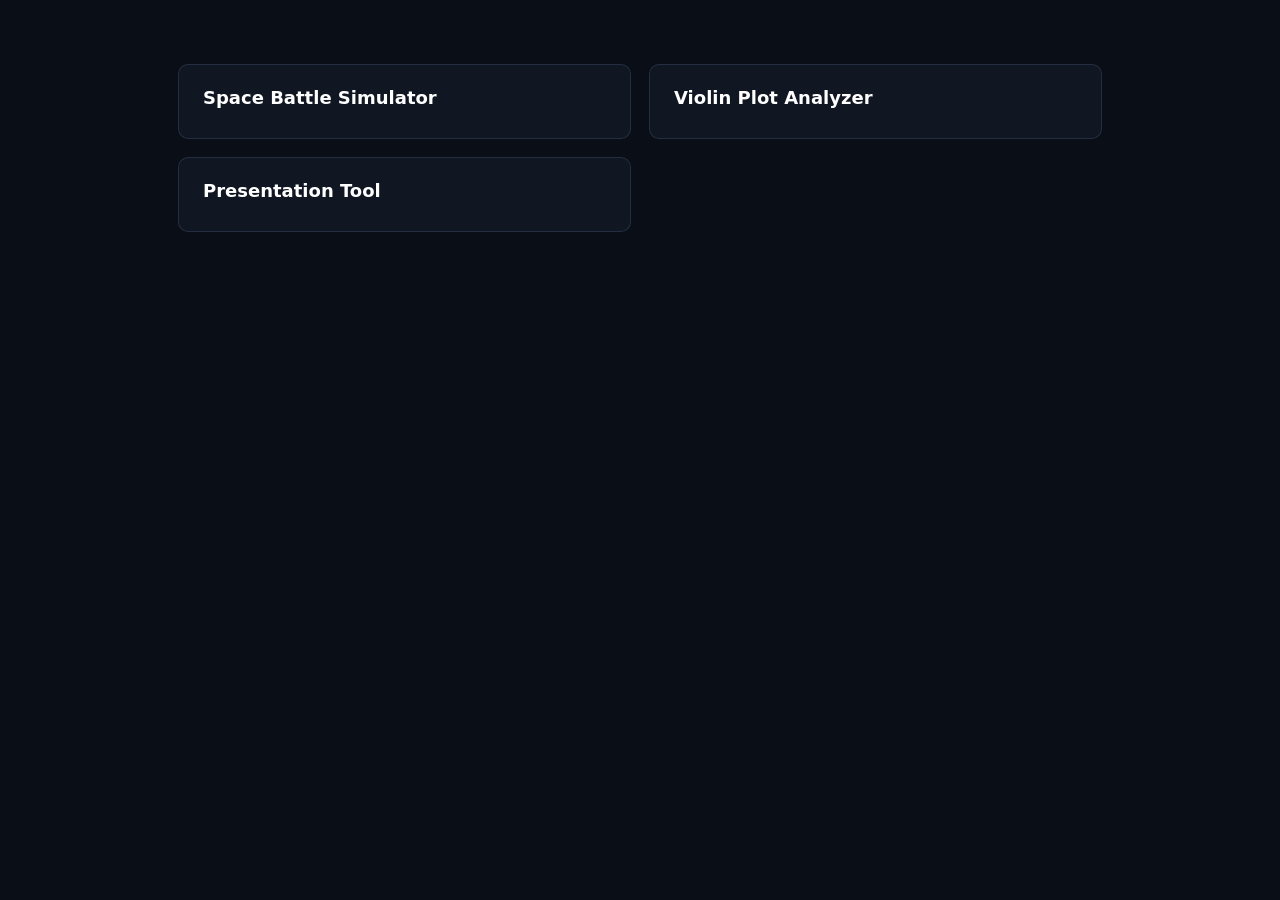
<file: projects/index.html>
<!doctype html>
<html lang="en">
  <head>
    <meta charset="utf-8" />
    <meta name="viewport" content="width=device-width, initial-scale=1" />
    <title>Personal Projects - Pierce Jamieson, Ph.D.</title>
    <link rel="stylesheet" href="style.css" />
  </head>
  <body class="landing-body">
    <div class="landing-shell">
      <nav class="landing-cards">
        <a class="landing-card" href="simulator.html">
          <h2>Space Battle Simulator</h2>
        </a>
        <a class="landing-card" href="analyzer.html">
          <h2>Violin Plot Analyzer</h2>
        </a>
        <a class="landing-card" href="presentation_tool.html">
          <h2>Presentation Tool</h2>
        </a>
      </nav>
    </div>
  </body>
</html>
</file>
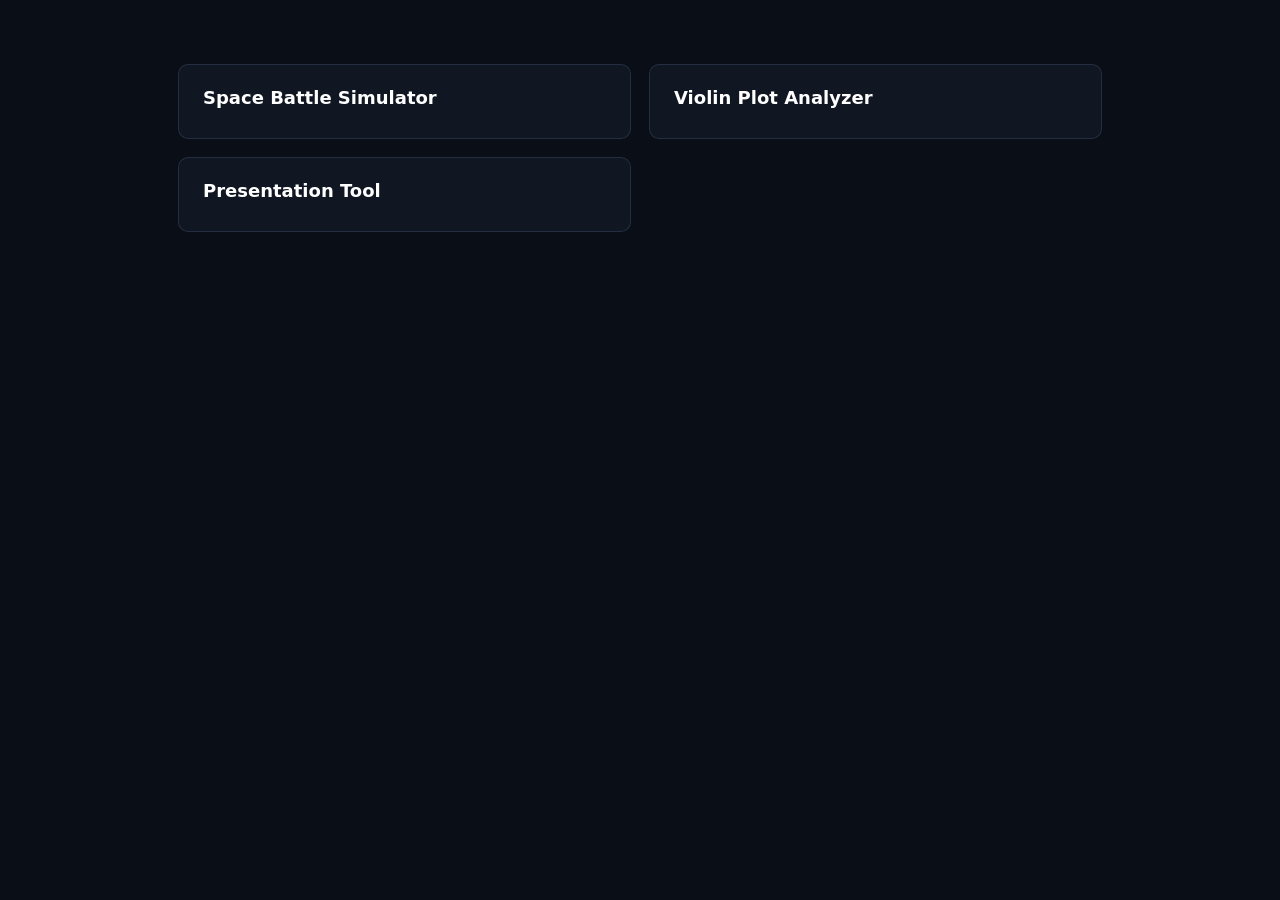
<file: projects/eve-tools/index.html>
<!doctype html>
<html lang="en">
  <head>
    <meta charset="utf-8" />
    <meta http-equiv="refresh" content="0; url=../" />
    <meta name="viewport" content="width=device-width, initial-scale=1" />
    <title>Redirecting to Personal Projects</title>
    <link rel="canonical" href="https://jamiesonpa.github.io/projects/" />
  </head>
  <body>
    <p><a href="../">Personal Projects</a></p>
  </body>
</html>
</file>
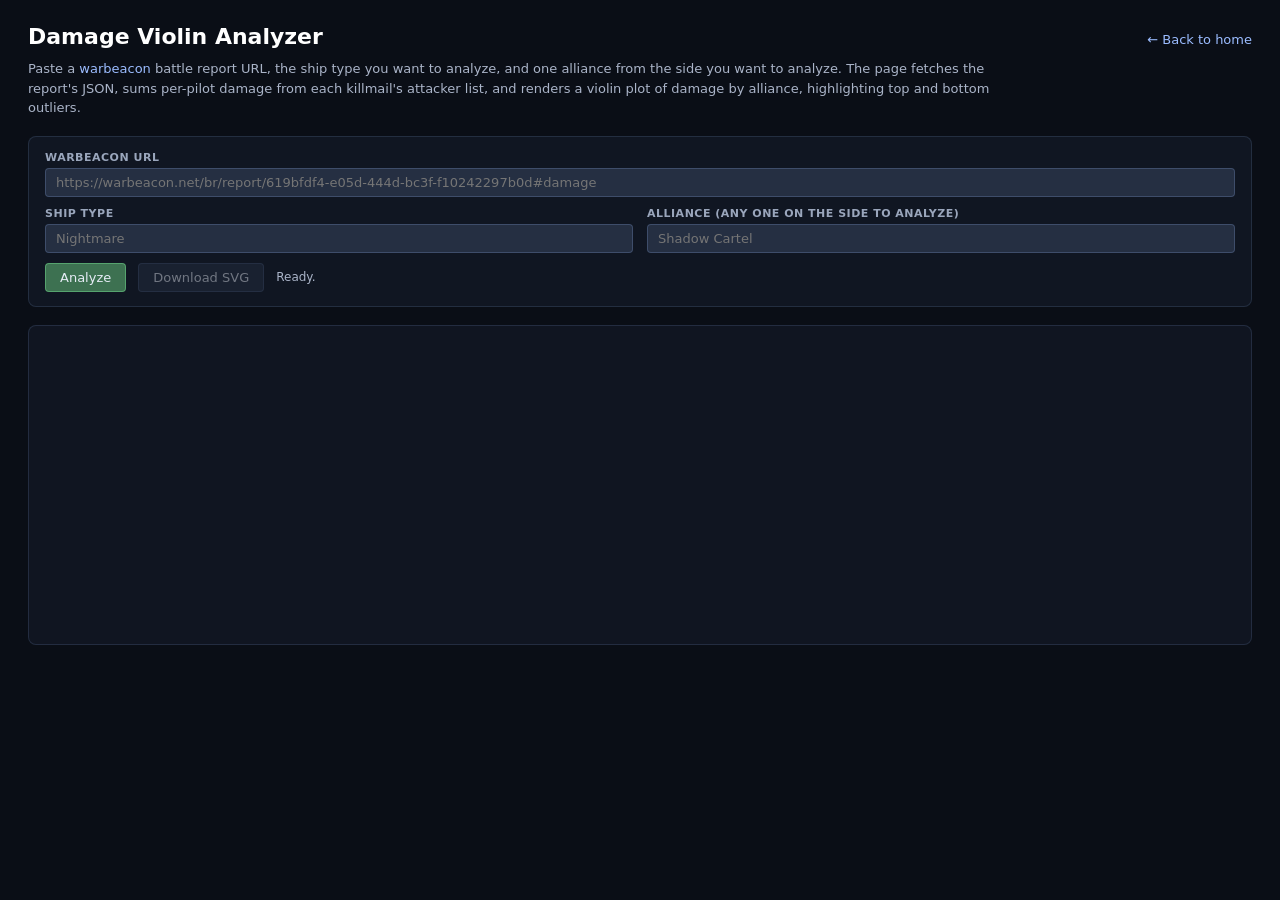
<file: analyzer.html>
<!doctype html>
<html lang="en">
  <head>
    <meta charset="utf-8" />
    <meta name="viewport" content="width=device-width, initial-scale=1" />
    <title>Damage Violin Analyzer - jamiesonpa</title>
    <link rel="stylesheet" href="style.css" />
  </head>
  <body class="analyzer-body">
    <div class="analyzer-shell">
      <header class="analyzer-header">
        <div class="analyzer-title-row">
          <h1>Damage Violin Analyzer</h1>
          <a href="index.html" class="back-link">&larr; Back to home</a>
        </div>
        <p class="analyzer-blurb">
          Paste a <a href="https://warbeacon.net/" target="_blank" rel="noopener">warbeacon</a>
          battle report URL, the ship type you want to analyze, and one
          alliance from the side you want to analyze. The page fetches the
          report's JSON, sums per-pilot damage from each killmail's
          attacker list, and renders a violin plot of damage by alliance,
          highlighting top and bottom outliers.
        </p>
      </header>

      <section class="analyzer-form">
        <div class="form-row">
          <label for="inp-url">Warbeacon URL</label>
          <input
            id="inp-url"
            type="text"
            spellcheck="false"
            placeholder="https://warbeacon.net/br/report/619bfdf4-e05d-444d-bc3f-f10242297b0d#damage"
          />
        </div>
        <div class="form-row two-col">
          <div class="form-cell">
            <label for="inp-ship">Ship type</label>
            <input
              id="inp-ship"
              type="text"
              spellcheck="false"
              placeholder="Nightmare"
            />
          </div>
          <div class="form-cell">
            <label for="inp-alliance">Alliance (any one on the side to analyze)</label>
            <input
              id="inp-alliance"
              type="text"
              spellcheck="false"
              placeholder="Shadow Cartel"
            />
          </div>
        </div>
        <div class="form-row form-actions">
          <button id="btn-analyze" class="primary" type="button">Analyze</button>
          <button id="btn-download" type="button" disabled>Download SVG</button>
          <span id="status-text" class="status-text">Ready.</span>
        </div>
      </section>

      <section class="analyzer-chart-section">
        <div id="chart" class="analyzer-chart"></div>
        <p id="chart-footnote" class="analyzer-footnote"></p>
      </section>
    </div>

    <script type="module" src="./js/analyzer.js?v=2"></script>
  </body>
</html>
</file>
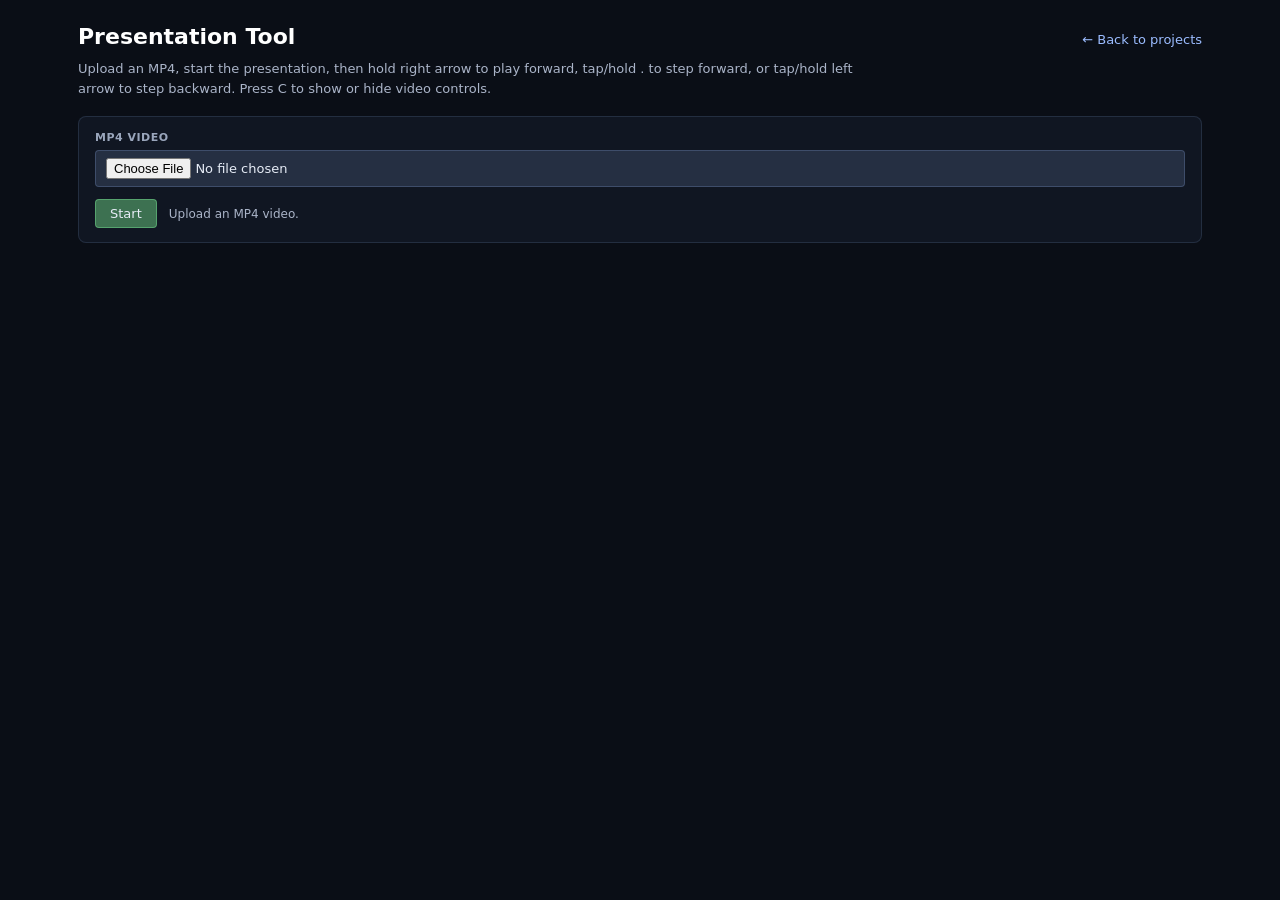
<file: projects/presentation_tool.html>
<!doctype html>
<html lang="en">
  <head>
    <meta charset="utf-8" />
    <meta name="viewport" content="width=device-width, initial-scale=1" />
    <title>Presentation Tool - jamiesonpa</title>
    <link rel="stylesheet" href="style.css" />
  </head>
  <body class="presentation-body">
    <div class="presentation-shell">
      <header class="presentation-header">
        <div class="presentation-title-row">
          <h1>Presentation Tool</h1>
          <a href="index.html" class="back-link">&larr; Back to projects</a>
        </div>
        <p class="presentation-blurb">
          Upload an MP4, start the presentation, then hold right arrow to play
          forward, tap/hold . to step forward, or tap/hold left arrow to step
          backward. Press C to show or hide video controls.
        </p>
      </header>

      <section id="presentation-setup" class="presentation-form">
        <div class="presentation-upload-grid">
          <label class="presentation-upload">
            <span>MP4 video</span>
            <input id="video-file" type="file" accept=".mp4,video/mp4" />
          </label>
        </div>

        <div class="presentation-actions">
          <button id="start-button" class="primary" type="button">Start</button>
          <span id="presentation-status" class="presentation-status">Upload an MP4 video.</span>
        </div>
      </section>
    </div>

    <main id="presentation-stage" class="presentation-stage hidden" aria-label="Presentation player">
      <video id="presentation-video" preload="auto" playsinline tabindex="-1"></video>
    </main>

    <script type="module" src="./js/presentation_tool.js?v=20260713-controls-focus-fix"></script>
  </body>
</html>
</file>
<file: projects/style.css>
* {
  box-sizing: border-box;
}

html,
body {
  margin: 0;
  padding: 0;
  width: 100%;
  height: 100%;
  background: #000;
  color: #cfd6e4;
  font-family: "Segoe UI", Roboto, Inter, system-ui, sans-serif;
  overflow: hidden;
}

#view {
  display: block;
  width: 100vw;
  height: 100vh;
  position: fixed;
  inset: 0;
  z-index: 0;
}

.hud-panel {
  position: fixed;
  z-index: 10;
  background: rgba(8, 12, 20, 0.72);
  backdrop-filter: blur(6px);
  -webkit-backdrop-filter: blur(6px);
  border: 1px solid rgba(120, 150, 200, 0.18);
  border-radius: 8px;
  padding: 10px 14px;
  font-size: 13px;
  line-height: 1.4;
  user-select: none;
}

.hud-panel.small {
  font-size: 11px;
  opacity: 0.8;
}

#hud-top-left {
  top: 12px;
  left: 12px;
  min-width: 220px;
}

#hud-bottom-right {
  bottom: 12px;
  right: 12px;
}

.row {
  display: flex;
  align-items: center;
  gap: 8px;
  margin: 3px 0;
}

.title {
  font-weight: 600;
  font-size: 14px;
  margin-bottom: 4px;
  color: #fff;
}

.green {
  color: #5dd17a;
  font-variant-numeric: tabular-nums;
}

.red {
  color: #f06464;
  font-variant-numeric: tabular-nums;
}

.sep {
  color: #50607a;
}

button,
select {
  background: rgba(40, 50, 70, 0.9);
  color: #e6ecf6;
  border: 1px solid rgba(120, 150, 200, 0.25);
  border-radius: 4px;
  padding: 3px 8px;
  font: inherit;
  cursor: pointer;
}

button:hover,
select:hover {
  background: rgba(60, 80, 110, 0.95);
}

#result-banner {
  position: fixed;
  z-index: 20;
  top: 50%;
  left: 50%;
  transform: translate(-50%, -50%);
  padding: 18px 36px;
  font-size: 28px;
  font-weight: 700;
  border-radius: 12px;
  background: rgba(0, 0, 0, 0.7);
  border: 2px solid rgba(255, 255, 255, 0.15);
  text-align: center;
  pointer-events: none;
}

#result-banner.green {
  color: #7df09a;
  border-color: rgba(125, 240, 154, 0.4);
}

#result-banner.red {
  color: #ff8080;
  border-color: rgba(255, 128, 128, 0.4);
}

.hidden {
  display: none !important;
}

/* --- Per-team roster panels --------------------------------------------- */
.roster-panel {
  position: fixed;
  top: 150px;
  bottom: 50px;
  width: 200px;
  z-index: 9;
  background: rgba(8, 12, 20, 0.72);
  backdrop-filter: blur(6px);
  -webkit-backdrop-filter: blur(6px);
  border: 1px solid rgba(120, 150, 200, 0.18);
  border-radius: 8px;
  padding: 8px 6px 8px 8px;
  display: flex;
  flex-direction: column;
  font-size: 12px;
  user-select: none;
}

#green-roster {
  left: 12px;
}
#red-roster {
  right: 12px;
}

.roster-title {
  font-weight: 600;
  font-size: 13px;
  padding-bottom: 4px;
  border-bottom: 1px solid rgba(120, 150, 200, 0.18);
  margin-bottom: 4px;
}

.fleet-config {
  margin-bottom: 5px;
  padding-bottom: 5px;
  border-bottom: 1px dashed rgba(120, 150, 200, 0.12);
}
.btn-match-fleet {
  width: 100%;
  margin-bottom: 6px;
  padding: 3px 6px;
  font-size: 11px;
  text-align: center;
}
.cfg-label {
  font-size: 10px;
  opacity: 0.7;
  margin-bottom: 3px;
}
/* Collapsible section wrapping a group of cfg-rows. Uses native <details>
   so the open/closed state is keyboard-accessible without JS, but with a
   custom disclosure arrow that matches the existing label styling. */
.cfg-section {
  margin-bottom: 4px;
}
.cfg-section[open] {
  margin-bottom: 6px;
}
.cfg-section > summary {
  font-size: 10px;
  opacity: 0.7;
  margin-bottom: 3px;
  padding: 1px 0;
  cursor: pointer;
  user-select: none;
  list-style: none;
}
.cfg-section > summary::-webkit-details-marker {
  display: none;
}
.cfg-section > summary::before {
  content: "\25B8";
  display: inline-block;
  width: 10px;
  font-size: 9px;
  opacity: 0.65;
  transition: transform 0.1s ease-out;
}
.cfg-section[open] > summary::before {
  transform: rotate(90deg);
}
.cfg-section > summary:hover {
  opacity: 0.95;
}
/* Sub-headings inside a multi-block section (e.g. each reaction kind under
   the combined "Reactions" group). */
.cfg-sublabel {
  font-size: 9px;
  opacity: 0.55;
  margin-top: 2px;
  margin-bottom: 2px;
  padding-left: 10px;
}
.cfg-row {
  display: flex;
  align-items: center;
  gap: 4px;
}
.cfg-row label {
  font-size: 10px;
  opacity: 0.6;
  width: 22px;
  text-align: right;
}
.cfg-input {
  width: 52px;
  background: rgba(40, 50, 70, 0.9);
  color: #e6ecf6;
  border: 1px solid rgba(120, 150, 200, 0.25);
  border-radius: 3px;
  padding: 1px 4px;
  font: inherit;
  font-size: 11px;
}
.cfg-input:focus {
  outline: none;
  border-color: rgba(255, 208, 0, 0.5);
}
/* Boolean toggle rows: the checkbox sits at its native size next to a
   wider, left-aligned text label (no fixed-width right-aligned label like
   the numeric "min/max" rows). The general .cfg-input width is overridden
   so the checkbox isn't stretched into a giant box. */
.cfg-row.cfg-checkbox {
  margin-top: 2px;
  margin-bottom: 4px;
}
.cfg-row.cfg-checkbox .cfg-input[type="checkbox"] {
  width: auto;
  margin: 0;
  cursor: pointer;
}
.cfg-row.cfg-checkbox label {
  width: auto;
  text-align: left;
  cursor: pointer;
  opacity: 0.85;
}
/* Numeric rows that need a longer-than-22px label (e.g. "survivor" for the
   merge-subfleets threshold). Left-aligns the label and lets it size to
   its text so it stops overlapping the adjacent input. The input keeps
   its standard 52px width via the base .cfg-input rule. */
.cfg-row.cfg-wide-label label {
  width: auto;
  text-align: left;
  padding-right: 4px;
}

/* Per-fleet violin plot of the surviving ships' damage modifiers. Sits
   between the fleet config block and the legend; takes a fixed slice of
   the panel height while the ship list (flex: 1) absorbs whatever is
   left, scrolling internally if needed. */
.violin-panel {
  height: 120px;
  margin: 2px 0 6px 0;
  padding: 0;
  border-bottom: 1px dashed rgba(120, 150, 200, 0.12);
  display: block;
}
.violin-svg {
  display: block;
  width: 100%;
  height: 100%;
}

.roster-legend {
  display: flex;
  gap: 6px;
  align-items: center;
  font-size: 10px;
  opacity: 0.7;
  margin-bottom: 4px;
  padding-bottom: 4px;
  border-bottom: 1px dashed rgba(120, 150, 200, 0.12);
}
.roster-legend .lg {
  display: inline-block;
  width: 8px;
  height: 8px;
  border-radius: 1px;
  margin-right: 1px;
}
.lg.shield {
  background: #4ea3ff;
}
.lg.armor {
  background: #d6a44a;
}
.lg.struct {
  background: #c0c0c0;
}

.roster-list {
  flex: 1;
  overflow-y: auto;
  scrollbar-width: thin;
  scrollbar-color: rgba(120, 150, 200, 0.4) transparent;
}
.roster-list::-webkit-scrollbar {
  width: 6px;
}
.roster-list::-webkit-scrollbar-thumb {
  background: rgba(120, 150, 200, 0.4);
  border-radius: 3px;
}

.ship-row {
  display: flex;
  align-items: center;
  gap: 6px;
  padding: 2px 4px;
  border-radius: 3px;
  font-size: 11px;
}
.ship-row + .ship-row {
  margin-top: 1px;
}
.ship-row.dead {
  opacity: 0.32;
}
.ship-row.dead .ship-label {
  text-decoration: line-through;
}
.ship-row.leader .ship-label::after {
  content: " *";
  color: #ffd000;
}
.ship-row.primary {
  background: rgba(255, 208, 0, 0.18);
  box-shadow: inset 2px 0 0 #ffd000;
}

.ship-label {
  width: 38px;
  font-family: "Consolas", "Menlo", monospace;
  letter-spacing: 0.5px;
  color: #d0d8e6;
}

/* Scimitar (logistics) rows: subtle cyan accent on the label so logi can be
   picked out at a glance without making the row visually noisy. The leader
   asterisk + primary highlight + dead/hardened states all still apply on
   top of this with no bleed-through issues. */
.ship-row.scimitar .ship-label {
  color: #6ff0c4;
}
.ship-row.scimitar {
  border-left: 1px dashed rgba(111, 240, 196, 0.35);
  padding-left: 3px;
}

/* Hardener pip: dim "H" by default; lights up cyan + glow when on. */
.hard-pip {
  display: inline-block;
  width: 11px;
  height: 11px;
  line-height: 11px;
  text-align: center;
  font-family: "Consolas", "Menlo", monospace;
  font-size: 9px;
  font-weight: 700;
  color: rgba(170, 200, 230, 0.28);
  border: 1px solid rgba(170, 200, 230, 0.18);
  border-radius: 2px;
  flex-shrink: 0;
}
.ship-row.hardened .hard-pip {
  color: #0a1828;
  background: #4ea3ff;
  border-color: #4ea3ff;
  box-shadow: 0 0 4px rgba(78, 163, 255, 0.85);
}
.ship-row.hardened .bar.shield {
  box-shadow: inset 0 0 0 1px rgba(78, 163, 255, 0.55);
}
/* Overheated supersedes the plain hardened look: the H goes orange and
   gets a stronger glow to read as "running hot". The shield bar gets a
   matching orange inset accent so an at-a-glance scan of the roster
   surfaces who's cooking modules. */
.ship-row.overheated .hard-pip {
  color: #1a0a02;
  background: #ff8a3d;
  border-color: #ff8a3d;
  box-shadow: 0 0 6px rgba(255, 138, 61, 0.95);
}
.ship-row.overheated .bar.shield {
  box-shadow: inset 0 0 0 1px rgba(255, 138, 61, 0.65);
}

/* Crystal pip: shows the 2-letter abbreviation of the nightmare's currently-
   loaded frequency crystal. Sits next to the hardener pip. The .pending
   modifier is added by main.js while a crystal swap is queued (pilot has
   noticed they need to swap but the reaction time hasn't elapsed yet),
   pulsing amber so the swap state machine is visually obvious. */
.crystal-pip {
  display: inline-block;
  min-width: 16px;
  padding: 0 2px;
  height: 11px;
  line-height: 11px;
  text-align: center;
  font-family: "Consolas", "Menlo", monospace;
  font-size: 9px;
  font-weight: 700;
  color: rgba(255, 230, 180, 0.85);
  background: rgba(80, 60, 30, 0.6);
  border: 1px solid rgba(220, 180, 110, 0.35);
  border-radius: 2px;
  flex-shrink: 0;
}
.crystal-pip.pending {
  color: #1a1000;
  background: #ffc060;
  border-color: #ffc060;
  box-shadow: 0 0 4px rgba(255, 192, 96, 0.85);
  animation: crystal-pulse 1.2s ease-in-out infinite;
}
@keyframes crystal-pulse {
  0%, 100% { box-shadow: 0 0 3px rgba(255, 192, 96, 0.55); }
  50%      { box-shadow: 0 0 7px rgba(255, 192, 96, 1.0); }
}
.ship-row.dead .crystal-pip {
  opacity: 0.4;
}

.bars {
  flex: 1;
  display: flex;
  flex-direction: column;
  gap: 1px;
}
.bar {
  height: 3px;
  background: rgba(255, 255, 255, 0.08);
  border-radius: 1px;
  overflow: hidden;
}
.bar .fill {
  height: 100%;
  width: 100%;
  transition: width 100ms linear;
}
.bar.shield .fill {
  background: #4ea3ff;
}
.bar.armor .fill {
  background: #d6a44a;
}
.bar.struct .fill {
  background: #c0c0c0;
}

/* --- Sensitivity-analysis page (analysis.html) --------------------------
   Layout is a vertical-flow document, NOT the fixed-overlay HUD used by
   the live simulator. We override `body { overflow: hidden }` from above
   via a body class (.analysis-body) so the analysis page can scroll.
   All selectors here are scoped to .analysis-body or .analysis-shell so
   they can't bleed into the live-simulator UI. */
.analysis-body {
  overflow: auto;
  background: #0a0e16;
}
.analysis-shell {
  max-width: 1280px;
  margin: 0 auto;
  padding: 24px 28px 64px 28px;
  color: #cfd6e4;
}
.analysis-header h1 {
  margin: 0 0 4px 0;
  font-size: 22px;
  font-weight: 600;
  color: #fff;
}
.analysis-title-row {
  display: flex;
  align-items: baseline;
  justify-content: space-between;
  gap: 18px;
  margin-bottom: 6px;
}
.header-links {
  display: flex;
  gap: 16px;
  align-items: baseline;
}
.back-link {
  color: #9bbcff;
  text-decoration: none;
  font-size: 13px;
}
.back-link:hover {
  text-decoration: underline;
}
.analysis-blurb {
  margin: 4px 0 18px 0;
  font-size: 13px;
  color: #aab4c8;
  line-height: 1.5;
  max-width: 980px;
}
.analysis-blurb em {
  color: #d8def0;
  font-style: italic;
}

.analysis-controls {
  display: flex;
  flex-wrap: wrap;
  gap: 14px;
  background: rgba(20, 28, 42, 0.65);
  border: 1px solid rgba(120, 150, 200, 0.18);
  border-radius: 8px;
  padding: 12px 16px;
  margin-bottom: 22px;
}
.ctrl-group {
  flex: 1;
  min-width: 240px;
}
.ctrl-group h3 {
  margin: 0 0 6px 0;
  font-size: 12px;
  font-weight: 600;
  text-transform: uppercase;
  letter-spacing: 0.5px;
  color: #9aa6bc;
}
.ctrl-row {
  display: flex;
  flex-wrap: wrap;
  align-items: center;
  gap: 10px;
  margin: 4px 0;
  font-size: 12px;
}
.ctrl-row.small {
  font-size: 11px;
  opacity: 0.75;
}
.ctrl-row label {
  display: inline-flex;
  align-items: center;
  gap: 6px;
  cursor: pointer;
}
.ctrl-row input[type="number"] {
  width: 70px;
  background: rgba(40, 50, 70, 0.9);
  color: #e6ecf6;
  border: 1px solid rgba(120, 150, 200, 0.25);
  border-radius: 3px;
  padding: 2px 5px;
  font: inherit;
  font-size: 12px;
}
.ctrl-row input[type="text"] {
  width: 280px;
  background: rgba(40, 50, 70, 0.9);
  color: #e6ecf6;
  border: 1px solid rgba(120, 150, 200, 0.25);
  border-radius: 3px;
  padding: 2px 5px;
  font: inherit;
  font-size: 12px;
}
.ctrl-row label.wide {
  flex: 1;
  min-width: 320px;
}
.ctrl-row label.wide input[type="text"] {
  flex: 1;
  width: auto;
  min-width: 240px;
}
.ctrl-row input[type="checkbox"] {
  cursor: pointer;
}
.ctrl-row button {
  background: rgba(40, 50, 70, 0.9);
  color: #e6ecf6;
  border: 1px solid rgba(120, 150, 200, 0.3);
  border-radius: 4px;
  padding: 4px 12px;
  font: inherit;
  font-size: 12px;
  cursor: pointer;
}
.ctrl-row button:hover:not(:disabled) {
  background: rgba(60, 80, 110, 0.95);
}
.ctrl-row button:disabled {
  opacity: 0.4;
  cursor: not-allowed;
}
.ctrl-row button.primary {
  background: rgba(70, 130, 90, 0.85);
  border-color: rgba(125, 240, 154, 0.4);
}
.ctrl-row button.primary:hover:not(:disabled) {
  background: rgba(90, 160, 110, 0.95);
}
.progress-outer {
  width: 100%;
  height: 6px;
  background: rgba(40, 50, 70, 0.9);
  border-radius: 3px;
  margin-top: 6px;
  overflow: hidden;
}
.progress-inner {
  width: 0%;
  height: 100%;
  background: linear-gradient(90deg, #5dd17a, #9bff9b);
  transition: width 100ms linear;
}

.analysis-shell h2 {
  margin: 26px 0 4px 0;
  font-size: 16px;
  font-weight: 600;
  color: #fff;
}
.section-blurb {
  margin: 4px 0 12px 0;
  font-size: 12px;
  color: #8e9ab0;
  line-height: 1.5;
  max-width: 980px;
}
.section-blurb em {
  color: #d8def0;
  font-style: italic;
}

.tornado-section {
  margin-bottom: 14px;
}
#tornado-plot {
  background: rgba(20, 28, 42, 0.6);
  border: 1px solid rgba(120, 150, 200, 0.18);
  border-radius: 6px;
  padding: 10px;
  min-height: 120px;
}
.tornado-svg {
  display: block;
  width: 100%;
  height: auto;
}

.experiments-section {
  margin-top: 6px;
}
#experiment-grid {
  display: grid;
  grid-template-columns: repeat(auto-fill, minmax(480px, 1fr));
  gap: 16px;
  margin-top: 4px;
}
.exp-card {
  background: rgba(20, 28, 42, 0.6);
  border: 1px solid rgba(120, 150, 200, 0.18);
  border-radius: 8px;
  padding: 12px 14px;
}
.exp-card h3 {
  margin: 0 0 4px 0;
  font-size: 14px;
  font-weight: 600;
  color: #fff;
}
.exp-desc {
  margin: 0 0 8px 0;
  font-size: 11px;
  line-height: 1.45;
  color: #8e9ab0;
}
/* Per-card tunable editor block (baseline range / swept values).
 * Sits between the description and the plot so the controls that drive
 * the graph below are visually tied to it. Compact / dense to avoid
 * eating into the plot's vertical space. */
.exp-editor {
  display: flex;
  flex-wrap: wrap;
  gap: 8px;
  align-items: center;
  margin: 4px 0 10px 0;
  padding: 6px 8px;
  background: rgba(20, 28, 42, 0.45);
  border: 1px solid rgba(120, 150, 200, 0.14);
  border-radius: 4px;
  font-size: 11px;
  color: #cfd6e4;
}
/* Stacked variant for the damage card (two rows: sweep values + baseline). */
.exp-editor-stacked {
  flex-direction: column;
  align-items: stretch;
  gap: 4px;
}
.exp-editor-row {
  display: flex;
  flex-wrap: wrap;
  gap: 8px;
  align-items: center;
}
.exp-editor-label {
  color: #9aa6bc;
  font-weight: 600;
}
.exp-editor label {
  display: inline-flex;
  align-items: center;
  gap: 4px;
  color: #cfd6e4;
  font-weight: 400;
}
.exp-editor input[type="number"] {
  width: 56px;
  padding: 2px 4px;
  background: rgba(0, 0, 0, 0.3);
  border: 1px solid rgba(120, 150, 200, 0.4);
  border-radius: 3px;
  color: #fff;
  font-family: inherit;
  font-size: 11px;
}
.exp-editor input[type="text"] {
  flex: 1;
  min-width: 200px;
  padding: 2px 6px;
  background: rgba(0, 0, 0, 0.3);
  border: 1px solid rgba(120, 150, 200, 0.4);
  border-radius: 3px;
  color: #fff;
  font-family: inherit;
  font-size: 11px;
}
.exp-editor input:focus {
  outline: none;
  border-color: rgba(150, 190, 255, 0.7);
  background: rgba(0, 0, 0, 0.45);
}
.exp-editor-reset {
  padding: 2px 8px;
  background: rgba(120, 150, 200, 0.15);
  border: 1px solid rgba(120, 150, 200, 0.3);
  border-radius: 3px;
  color: #cfd6e4;
  font-family: inherit;
  font-size: 10px;
  cursor: pointer;
}
.exp-editor-reset:hover {
  background: rgba(120, 150, 200, 0.3);
}
.exp-editor-unit {
  color: #9aa6bc;
  font-size: 10px;
}
.exp-editor-error {
  color: #ff7777;
  font-size: 10px;
  flex-basis: 100%;
}
.exp-plot {
  margin: 4px 0 8px 0;
}
.exp-svg {
  display: block;
  width: 100%;
  height: auto;
}

.exp-table {
  margin-top: 6px;
  overflow-x: auto;
}
.exp-table table {
  width: 100%;
  border-collapse: collapse;
  font-size: 11px;
}
.exp-table th,
.exp-table td {
  text-align: right;
  padding: 3px 6px;
  border-bottom: 1px solid rgba(120, 150, 200, 0.1);
  font-variant-numeric: tabular-nums;
}
.exp-table th {
  color: #9aa6bc;
  font-weight: 600;
  text-align: right;
  border-bottom-color: rgba(120, 150, 200, 0.25);
}
.exp-table tr td:first-child,
.exp-table tr th:first-child {
  text-align: left;
}

.muted {
  color: #6c7a92;
  font-size: 12px;
  font-style: italic;
  padding: 14px 6px;
}

/* Small "Sensitivity analysis ->" link injected into the live simulator's
   top-left HUD so users can jump from the live view to the batch analysis
   page. Inherits the HUD's font sizing / colour scheme so it doesn't look
   tacked-on. */
.hud-link {
  font-size: 11px;
  color: #9bbcff;
  text-decoration: none;
  opacity: 0.85;
}
.hud-link:hover {
  text-decoration: underline;
  opacity: 1;
}

/* --- Landing page (index.html) -----------------------------------------
   Vertical-flow document, NOT the fixed-overlay HUD used by the live
   simulator. Scoped to .landing-body / .landing-shell so they can't bleed
   into the simulator UI. Mirrors the .analysis-body precedent above. */
.landing-body {
  overflow: auto;
  background: #0a0e16;
}
.landing-shell {
  max-width: 980px;
  margin: 0 auto;
  padding: 64px 28px 64px 28px;
  color: #cfd6e4;
}
.landing-header h1 {
  margin: 0 0 8px 0;
  font-size: 28px;
  font-weight: 600;
  color: #fff;
  letter-spacing: 0.2px;
}
.landing-title-row {
  display: flex;
  align-items: baseline;
  justify-content: space-between;
  gap: 18px;
  margin-bottom: 24px;
}
.landing-blurb {
  margin: 4px 0 28px 0;
  font-size: 14px;
  color: #aab4c8;
  line-height: 1.55;
  max-width: 720px;
}
.landing-cards {
  display: grid;
  grid-template-columns: repeat(auto-fit, minmax(320px, 1fr));
  gap: 18px;
}
.landing-card {
  display: block;
  background: rgba(20, 28, 42, 0.65);
  border: 1px solid rgba(120, 150, 200, 0.18);
  border-radius: 10px;
  padding: 22px 24px;
  color: #cfd6e4;
  text-decoration: none;
  transition: border-color 0.12s ease-out, background 0.12s ease-out, transform 0.12s ease-out;
}
.landing-card:hover {
  border-color: rgba(155, 188, 255, 0.55);
  background: rgba(28, 38, 56, 0.85);
  transform: translateY(-1px);
}
.landing-card h2 {
  margin: 0 0 8px 0;
  font-size: 18px;
  font-weight: 600;
  color: #fff;
}
.landing-card p {
  margin: 0 0 14px 0;
  font-size: 13px;
  line-height: 1.5;
  color: #aab4c8;
}
.landing-cta {
  display: inline-block;
  font-size: 13px;
  color: #9bbcff;
  font-weight: 600;
}
.landing-card:hover .landing-cta {
  text-decoration: underline;
}

/* --- Presentation Tool page (presentation_tool.html) -------------------
   Scoped vertical-flow layout for local MP4 keyboard presentation. */
.presentation-body {
  overflow: auto;
  background: #0a0e16;
}
.presentation-body.is-presenting {
  overflow: hidden;
  background: #000;
}
.presentation-shell {
  max-width: 1180px;
  margin: 0 auto;
  padding: 24px 28px 64px 28px;
  color: #cfd6e4;
}
.presentation-header h1 {
  margin: 0 0 4px 0;
  font-size: 22px;
  font-weight: 600;
  color: #fff;
}
.presentation-title-row {
  display: flex;
  align-items: baseline;
  justify-content: space-between;
  gap: 18px;
  margin-bottom: 6px;
}
.presentation-blurb {
  margin: 4px 0 18px 0;
  font-size: 13px;
  color: #aab4c8;
  line-height: 1.5;
  max-width: 780px;
}
.presentation-form {
  display: flex;
  flex-direction: column;
  gap: 12px;
  background: rgba(20, 28, 42, 0.65);
  border: 1px solid rgba(120, 150, 200, 0.18);
  border-radius: 8px;
  padding: 14px 16px;
  margin-bottom: 18px;
}
.presentation-upload-grid {
  display: grid;
  grid-template-columns: repeat(auto-fit, minmax(240px, 1fr));
  gap: 14px;
}
.presentation-upload {
  display: flex;
  flex-direction: column;
  gap: 6px;
}
.presentation-upload span {
  font-size: 11px;
  text-transform: uppercase;
  letter-spacing: 0.5px;
  color: #9aa6bc;
  font-weight: 600;
}
.presentation-upload input[type="file"] {
  width: 100%;
  background: rgba(40, 50, 70, 0.9);
  color: #e6ecf6;
  border: 1px solid rgba(120, 150, 200, 0.3);
  border-radius: 4px;
  padding: 7px 10px;
  font: inherit;
  font-size: 13px;
}
.presentation-upload input[type="file"]:focus {
  outline: none;
  border-color: rgba(155, 188, 255, 0.7);
  background: rgba(0, 0, 0, 0.4);
}
.presentation-actions {
  display: flex;
  align-items: center;
  gap: 12px;
  flex-wrap: wrap;
}
.presentation-actions button {
  background: rgba(40, 50, 70, 0.9);
  color: #e6ecf6;
  border: 1px solid rgba(120, 150, 200, 0.3);
  border-radius: 4px;
  padding: 6px 14px;
  font: inherit;
  font-size: 13px;
  cursor: pointer;
}
.presentation-actions button:hover {
  background: rgba(60, 80, 110, 0.95);
}
.presentation-actions button.primary {
  background: rgba(70, 130, 90, 0.85);
  border-color: rgba(125, 240, 154, 0.4);
}
.presentation-actions button.primary:hover {
  background: rgba(90, 160, 110, 0.95);
}
.presentation-status {
  font-size: 12px;
  color: #aab4c8;
}
.presentation-status.busy {
  color: #ffd07a;
}
.presentation-status.ok {
  color: #7df09a;
}
.presentation-status.err {
  color: #ff8080;
}
.presentation-stage {
  position: fixed;
  inset: 0;
  z-index: 100;
  display: flex;
  align-items: center;
  justify-content: center;
  background: #000;
  cursor: auto;
}
.presentation-stage video {
  display: block;
  width: 100%;
  height: 100%;
  max-width: 100vw;
  max-height: 100vh;
  object-fit: contain;
  background: #000;
  pointer-events: none;
}
.presentation-stage.controls-visible {
  cursor: auto;
}
.presentation-stage.controls-visible video {
  pointer-events: auto;
}

@media (max-width: 640px) {
  .presentation-shell {
    padding: 18px 14px 42px 14px;
  }
  .presentation-title-row {
    align-items: flex-start;
    flex-direction: column;
    gap: 8px;
  }
}

/* --- Damage Violin Analyzer page (analyzer.html) -----------------------
   Same vertical-flow layout pattern as .analysis-body. All selectors are
   scoped to .analyzer-body or .analyzer-shell so they can't reach into
   the live simulator UI. */
.analyzer-body {
  overflow: auto;
  background: #0a0e16;
}
.analyzer-shell {
  max-width: 1400px;
  margin: 0 auto;
  padding: 24px 28px 64px 28px;
  color: #cfd6e4;
}
.analyzer-header h1 {
  margin: 0 0 4px 0;
  font-size: 22px;
  font-weight: 600;
  color: #fff;
}
.analyzer-title-row {
  display: flex;
  align-items: baseline;
  justify-content: space-between;
  gap: 18px;
  margin-bottom: 6px;
}
.analyzer-blurb {
  margin: 4px 0 18px 0;
  font-size: 13px;
  color: #aab4c8;
  line-height: 1.5;
  max-width: 980px;
}
.analyzer-blurb a {
  color: #9bbcff;
  text-decoration: none;
}
.analyzer-blurb a:hover {
  text-decoration: underline;
}

.analyzer-form {
  display: flex;
  flex-direction: column;
  gap: 10px;
  background: rgba(20, 28, 42, 0.65);
  border: 1px solid rgba(120, 150, 200, 0.18);
  border-radius: 8px;
  padding: 14px 16px;
  margin-bottom: 18px;
}
.analyzer-form .form-row {
  display: flex;
  flex-direction: column;
  gap: 4px;
}
.analyzer-form .form-row.two-col {
  flex-direction: row;
  gap: 14px;
  flex-wrap: wrap;
}
.analyzer-form .form-cell {
  flex: 1;
  min-width: 220px;
  display: flex;
  flex-direction: column;
  gap: 4px;
}
.analyzer-form label {
  font-size: 11px;
  text-transform: uppercase;
  letter-spacing: 0.5px;
  color: #9aa6bc;
  font-weight: 600;
}
.analyzer-form input[type="text"] {
  background: rgba(40, 50, 70, 0.9);
  color: #e6ecf6;
  border: 1px solid rgba(120, 150, 200, 0.3);
  border-radius: 4px;
  padding: 6px 10px;
  font: inherit;
  font-size: 13px;
}
.analyzer-form input[type="text"]:focus {
  outline: none;
  border-color: rgba(155, 188, 255, 0.7);
  background: rgba(0, 0, 0, 0.4);
}
.analyzer-form .form-actions {
  flex-direction: row;
  align-items: center;
  gap: 12px;
  flex-wrap: wrap;
}
.analyzer-form button {
  background: rgba(40, 50, 70, 0.9);
  color: #e6ecf6;
  border: 1px solid rgba(120, 150, 200, 0.3);
  border-radius: 4px;
  padding: 6px 14px;
  font: inherit;
  font-size: 13px;
  cursor: pointer;
}
.analyzer-form button:hover:not(:disabled) {
  background: rgba(60, 80, 110, 0.95);
}
.analyzer-form button:disabled {
  opacity: 0.45;
  cursor: not-allowed;
}
.analyzer-form button.primary {
  background: rgba(70, 130, 90, 0.85);
  border-color: rgba(125, 240, 154, 0.4);
}
.analyzer-form button.primary:hover:not(:disabled) {
  background: rgba(90, 160, 110, 0.95);
}
.analyzer-form .status-text {
  font-size: 12px;
  color: #aab4c8;
}
.analyzer-form .status-text.busy {
  color: #ffd07a;
}
.analyzer-form .status-text.ok {
  color: #7df09a;
}
.analyzer-form .status-text.err {
  color: #ff8080;
}

.analyzer-chart-section {
  background: rgba(20, 28, 42, 0.6);
  border: 1px solid rgba(120, 150, 200, 0.18);
  border-radius: 8px;
  padding: 12px 14px;
  min-height: 320px;
}
.analyzer-chart {
  width: 100%;
}
.analyzer-chart .alliance-violin-svg {
  display: block;
  width: 100%;
  height: auto;
}
.analyzer-footnote {
  margin: 10px 4px 0 4px;
  font-size: 11px;
  color: #8e9ab0;
  line-height: 1.45;
}

/* --- Logi optimization page (logi.html) --------------------------------
   Re-uses .analysis-body / .analysis-shell / .analysis-controls / etc.
   from the sensitivity-analysis page. Adds an overlay plot + legend
   block where every nightmare-count series is drawn on a single axis,
   plus a few tweaks for that page's wider single plot. */
.overlay-section {
  margin: 14px 0 18px 0;
}
#overlay-plot {
  background: rgba(20, 28, 42, 0.6);
  border: 1px solid rgba(120, 150, 200, 0.18);
  border-radius: 6px;
  padding: 10px;
  min-height: 200px;
}
.overlay-svg {
  display: block;
  width: 100%;
  height: auto;
}
.overlay-legend {
  display: flex;
  flex-wrap: wrap;
  gap: 14px;
  align-items: center;
  margin-top: 8px;
  font-size: 12px;
  color: #cfd6e4;
}
.overlay-legend-item {
  display: inline-flex;
  align-items: center;
  gap: 6px;
}
.overlay-legend-swatch {
  display: inline-block;
  width: 12px;
  height: 12px;
  border-radius: 2px;
  border: 1px solid rgba(20, 28, 42, 0.85);
}
</file>
<file: style.css>
* {
  box-sizing: border-box;
}

html,
body {
  margin: 0;
  padding: 0;
  width: 100%;
  height: 100%;
  background: #000;
  color: #cfd6e4;
  font-family: "Segoe UI", Roboto, Inter, system-ui, sans-serif;
  overflow: hidden;
}

#view {
  display: block;
  width: 100vw;
  height: 100vh;
  position: fixed;
  inset: 0;
  z-index: 0;
}

.hud-panel {
  position: fixed;
  z-index: 10;
  background: rgba(8, 12, 20, 0.72);
  backdrop-filter: blur(6px);
  -webkit-backdrop-filter: blur(6px);
  border: 1px solid rgba(120, 150, 200, 0.18);
  border-radius: 8px;
  padding: 10px 14px;
  font-size: 13px;
  line-height: 1.4;
  user-select: none;
}

.hud-panel.small {
  font-size: 11px;
  opacity: 0.8;
}

#hud-top-left {
  top: 12px;
  left: 12px;
  min-width: 220px;
}

#hud-bottom-right {
  bottom: 12px;
  right: 12px;
}

.row {
  display: flex;
  align-items: center;
  gap: 8px;
  margin: 3px 0;
}

.title {
  font-weight: 600;
  font-size: 14px;
  margin-bottom: 4px;
  color: #fff;
}

.green {
  color: #5dd17a;
  font-variant-numeric: tabular-nums;
}

.red {
  color: #f06464;
  font-variant-numeric: tabular-nums;
}

.sep {
  color: #50607a;
}

button,
select {
  background: rgba(40, 50, 70, 0.9);
  color: #e6ecf6;
  border: 1px solid rgba(120, 150, 200, 0.25);
  border-radius: 4px;
  padding: 3px 8px;
  font: inherit;
  cursor: pointer;
}

button:hover,
select:hover {
  background: rgba(60, 80, 110, 0.95);
}

#result-banner {
  position: fixed;
  z-index: 20;
  top: 50%;
  left: 50%;
  transform: translate(-50%, -50%);
  padding: 18px 36px;
  font-size: 28px;
  font-weight: 700;
  border-radius: 12px;
  background: rgba(0, 0, 0, 0.7);
  border: 2px solid rgba(255, 255, 255, 0.15);
  text-align: center;
  pointer-events: none;
}

#result-banner.green {
  color: #7df09a;
  border-color: rgba(125, 240, 154, 0.4);
}

#result-banner.red {
  color: #ff8080;
  border-color: rgba(255, 128, 128, 0.4);
}

.hidden {
  display: none !important;
}

/* --- Per-team roster panels --------------------------------------------- */
.roster-panel {
  position: fixed;
  top: 150px;
  bottom: 50px;
  width: 200px;
  z-index: 9;
  background: rgba(8, 12, 20, 0.72);
  backdrop-filter: blur(6px);
  -webkit-backdrop-filter: blur(6px);
  border: 1px solid rgba(120, 150, 200, 0.18);
  border-radius: 8px;
  padding: 8px 6px 8px 8px;
  display: flex;
  flex-direction: column;
  font-size: 12px;
  user-select: none;
}

#green-roster {
  left: 12px;
}
#red-roster {
  right: 12px;
}

.roster-title {
  font-weight: 600;
  font-size: 13px;
  padding-bottom: 4px;
  border-bottom: 1px solid rgba(120, 150, 200, 0.18);
  margin-bottom: 4px;
}

.fleet-config {
  margin-bottom: 5px;
  padding-bottom: 5px;
  border-bottom: 1px dashed rgba(120, 150, 200, 0.12);
}
.btn-match-fleet {
  width: 100%;
  margin-bottom: 6px;
  padding: 3px 6px;
  font-size: 11px;
  text-align: center;
}
.cfg-label {
  font-size: 10px;
  opacity: 0.7;
  margin-bottom: 3px;
}
/* Collapsible section wrapping a group of cfg-rows. Uses native <details>
   so the open/closed state is keyboard-accessible without JS, but with a
   custom disclosure arrow that matches the existing label styling. */
.cfg-section {
  margin-bottom: 4px;
}
.cfg-section[open] {
  margin-bottom: 6px;
}
.cfg-section > summary {
  font-size: 10px;
  opacity: 0.7;
  margin-bottom: 3px;
  padding: 1px 0;
  cursor: pointer;
  user-select: none;
  list-style: none;
}
.cfg-section > summary::-webkit-details-marker {
  display: none;
}
.cfg-section > summary::before {
  content: "\25B8";
  display: inline-block;
  width: 10px;
  font-size: 9px;
  opacity: 0.65;
  transition: transform 0.1s ease-out;
}
.cfg-section[open] > summary::before {
  transform: rotate(90deg);
}
.cfg-section > summary:hover {
  opacity: 0.95;
}
/* Sub-headings inside a multi-block section (e.g. each reaction kind under
   the combined "Reactions" group). */
.cfg-sublabel {
  font-size: 9px;
  opacity: 0.55;
  margin-top: 2px;
  margin-bottom: 2px;
  padding-left: 10px;
}
.cfg-row {
  display: flex;
  align-items: center;
  gap: 4px;
}
.cfg-row label {
  font-size: 10px;
  opacity: 0.6;
  width: 22px;
  text-align: right;
}
.cfg-input {
  width: 52px;
  background: rgba(40, 50, 70, 0.9);
  color: #e6ecf6;
  border: 1px solid rgba(120, 150, 200, 0.25);
  border-radius: 3px;
  padding: 1px 4px;
  font: inherit;
  font-size: 11px;
}
.cfg-input:focus {
  outline: none;
  border-color: rgba(255, 208, 0, 0.5);
}
/* Boolean toggle rows: the checkbox sits at its native size next to a
   wider, left-aligned text label (no fixed-width right-aligned label like
   the numeric "min/max" rows). The general .cfg-input width is overridden
   so the checkbox isn't stretched into a giant box. */
.cfg-row.cfg-checkbox {
  margin-top: 2px;
  margin-bottom: 4px;
}
.cfg-row.cfg-checkbox .cfg-input[type="checkbox"] {
  width: auto;
  margin: 0;
  cursor: pointer;
}
.cfg-row.cfg-checkbox label {
  width: auto;
  text-align: left;
  cursor: pointer;
  opacity: 0.85;
}
/* Numeric rows that need a longer-than-22px label (e.g. "survivor" for the
   merge-subfleets threshold). Left-aligns the label and lets it size to
   its text so it stops overlapping the adjacent input. The input keeps
   its standard 52px width via the base .cfg-input rule. */
.cfg-row.cfg-wide-label label {
  width: auto;
  text-align: left;
  padding-right: 4px;
}

/* Per-fleet violin plot of the surviving ships' damage modifiers. Sits
   between the fleet config block and the legend; takes a fixed slice of
   the panel height while the ship list (flex: 1) absorbs whatever is
   left, scrolling internally if needed. */
.violin-panel {
  height: 120px;
  margin: 2px 0 6px 0;
  padding: 0;
  border-bottom: 1px dashed rgba(120, 150, 200, 0.12);
  display: block;
}
.violin-svg {
  display: block;
  width: 100%;
  height: 100%;
}

.roster-legend {
  display: flex;
  gap: 6px;
  align-items: center;
  font-size: 10px;
  opacity: 0.7;
  margin-bottom: 4px;
  padding-bottom: 4px;
  border-bottom: 1px dashed rgba(120, 150, 200, 0.12);
}
.roster-legend .lg {
  display: inline-block;
  width: 8px;
  height: 8px;
  border-radius: 1px;
  margin-right: 1px;
}
.lg.shield {
  background: #4ea3ff;
}
.lg.armor {
  background: #d6a44a;
}
.lg.struct {
  background: #c0c0c0;
}

.roster-list {
  flex: 1;
  overflow-y: auto;
  scrollbar-width: thin;
  scrollbar-color: rgba(120, 150, 200, 0.4) transparent;
}
.roster-list::-webkit-scrollbar {
  width: 6px;
}
.roster-list::-webkit-scrollbar-thumb {
  background: rgba(120, 150, 200, 0.4);
  border-radius: 3px;
}

.ship-row {
  display: flex;
  align-items: center;
  gap: 6px;
  padding: 2px 4px;
  border-radius: 3px;
  font-size: 11px;
}
.ship-row + .ship-row {
  margin-top: 1px;
}
.ship-row.dead {
  opacity: 0.32;
}
.ship-row.dead .ship-label {
  text-decoration: line-through;
}
.ship-row.leader .ship-label::after {
  content: " *";
  color: #ffd000;
}
.ship-row.primary {
  background: rgba(255, 208, 0, 0.18);
  box-shadow: inset 2px 0 0 #ffd000;
}

.ship-label {
  width: 38px;
  font-family: "Consolas", "Menlo", monospace;
  letter-spacing: 0.5px;
  color: #d0d8e6;
}

/* Scimitar (logistics) rows: subtle cyan accent on the label so logi can be
   picked out at a glance without making the row visually noisy. The leader
   asterisk + primary highlight + dead/hardened states all still apply on
   top of this with no bleed-through issues. */
.ship-row.scimitar .ship-label {
  color: #6ff0c4;
}
.ship-row.scimitar {
  border-left: 1px dashed rgba(111, 240, 196, 0.35);
  padding-left: 3px;
}

/* Hardener pip: dim "H" by default; lights up cyan + glow when on. */
.hard-pip {
  display: inline-block;
  width: 11px;
  height: 11px;
  line-height: 11px;
  text-align: center;
  font-family: "Consolas", "Menlo", monospace;
  font-size: 9px;
  font-weight: 700;
  color: rgba(170, 200, 230, 0.28);
  border: 1px solid rgba(170, 200, 230, 0.18);
  border-radius: 2px;
  flex-shrink: 0;
}
.ship-row.hardened .hard-pip {
  color: #0a1828;
  background: #4ea3ff;
  border-color: #4ea3ff;
  box-shadow: 0 0 4px rgba(78, 163, 255, 0.85);
}
.ship-row.hardened .bar.shield {
  box-shadow: inset 0 0 0 1px rgba(78, 163, 255, 0.55);
}
/* Overheated supersedes the plain hardened look: the H goes orange and
   gets a stronger glow to read as "running hot". The shield bar gets a
   matching orange inset accent so an at-a-glance scan of the roster
   surfaces who's cooking modules. */
.ship-row.overheated .hard-pip {
  color: #1a0a02;
  background: #ff8a3d;
  border-color: #ff8a3d;
  box-shadow: 0 0 6px rgba(255, 138, 61, 0.95);
}
.ship-row.overheated .bar.shield {
  box-shadow: inset 0 0 0 1px rgba(255, 138, 61, 0.65);
}

/* Crystal pip: shows the 2-letter abbreviation of the nightmare's currently-
   loaded frequency crystal. Sits next to the hardener pip. The .pending
   modifier is added by main.js while a crystal swap is queued (pilot has
   noticed they need to swap but the reaction time hasn't elapsed yet),
   pulsing amber so the swap state machine is visually obvious. */
.crystal-pip {
  display: inline-block;
  min-width: 16px;
  padding: 0 2px;
  height: 11px;
  line-height: 11px;
  text-align: center;
  font-family: "Consolas", "Menlo", monospace;
  font-size: 9px;
  font-weight: 700;
  color: rgba(255, 230, 180, 0.85);
  background: rgba(80, 60, 30, 0.6);
  border: 1px solid rgba(220, 180, 110, 0.35);
  border-radius: 2px;
  flex-shrink: 0;
}
.crystal-pip.pending {
  color: #1a1000;
  background: #ffc060;
  border-color: #ffc060;
  box-shadow: 0 0 4px rgba(255, 192, 96, 0.85);
  animation: crystal-pulse 1.2s ease-in-out infinite;
}
@keyframes crystal-pulse {
  0%, 100% { box-shadow: 0 0 3px rgba(255, 192, 96, 0.55); }
  50%      { box-shadow: 0 0 7px rgba(255, 192, 96, 1.0); }
}
.ship-row.dead .crystal-pip {
  opacity: 0.4;
}

.bars {
  flex: 1;
  display: flex;
  flex-direction: column;
  gap: 1px;
}
.bar {
  height: 3px;
  background: rgba(255, 255, 255, 0.08);
  border-radius: 1px;
  overflow: hidden;
}
.bar .fill {
  height: 100%;
  width: 100%;
  transition: width 100ms linear;
}
.bar.shield .fill {
  background: #4ea3ff;
}
.bar.armor .fill {
  background: #d6a44a;
}
.bar.struct .fill {
  background: #c0c0c0;
}

/* --- Sensitivity-analysis page (analysis.html) --------------------------
   Layout is a vertical-flow document, NOT the fixed-overlay HUD used by
   the live simulator. We override `body { overflow: hidden }` from above
   via a body class (.analysis-body) so the analysis page can scroll.
   All selectors here are scoped to .analysis-body or .analysis-shell so
   they can't bleed into the live-simulator UI. */
.analysis-body {
  overflow: auto;
  background: #0a0e16;
}
.analysis-shell {
  max-width: 1280px;
  margin: 0 auto;
  padding: 24px 28px 64px 28px;
  color: #cfd6e4;
}
.analysis-header h1 {
  margin: 0 0 4px 0;
  font-size: 22px;
  font-weight: 600;
  color: #fff;
}
.analysis-title-row {
  display: flex;
  align-items: baseline;
  justify-content: space-between;
  gap: 18px;
  margin-bottom: 6px;
}
.header-links {
  display: flex;
  gap: 16px;
  align-items: baseline;
}
.back-link {
  color: #9bbcff;
  text-decoration: none;
  font-size: 13px;
}
.back-link:hover {
  text-decoration: underline;
}
.analysis-blurb {
  margin: 4px 0 18px 0;
  font-size: 13px;
  color: #aab4c8;
  line-height: 1.5;
  max-width: 980px;
}
.analysis-blurb em {
  color: #d8def0;
  font-style: italic;
}

.analysis-controls {
  display: flex;
  flex-wrap: wrap;
  gap: 14px;
  background: rgba(20, 28, 42, 0.65);
  border: 1px solid rgba(120, 150, 200, 0.18);
  border-radius: 8px;
  padding: 12px 16px;
  margin-bottom: 22px;
}
.ctrl-group {
  flex: 1;
  min-width: 240px;
}
.ctrl-group h3 {
  margin: 0 0 6px 0;
  font-size: 12px;
  font-weight: 600;
  text-transform: uppercase;
  letter-spacing: 0.5px;
  color: #9aa6bc;
}
.ctrl-row {
  display: flex;
  flex-wrap: wrap;
  align-items: center;
  gap: 10px;
  margin: 4px 0;
  font-size: 12px;
}
.ctrl-row.small {
  font-size: 11px;
  opacity: 0.75;
}
.ctrl-row label {
  display: inline-flex;
  align-items: center;
  gap: 6px;
  cursor: pointer;
}
.ctrl-row input[type="number"] {
  width: 70px;
  background: rgba(40, 50, 70, 0.9);
  color: #e6ecf6;
  border: 1px solid rgba(120, 150, 200, 0.25);
  border-radius: 3px;
  padding: 2px 5px;
  font: inherit;
  font-size: 12px;
}
.ctrl-row input[type="text"] {
  width: 280px;
  background: rgba(40, 50, 70, 0.9);
  color: #e6ecf6;
  border: 1px solid rgba(120, 150, 200, 0.25);
  border-radius: 3px;
  padding: 2px 5px;
  font: inherit;
  font-size: 12px;
}
.ctrl-row label.wide {
  flex: 1;
  min-width: 320px;
}
.ctrl-row label.wide input[type="text"] {
  flex: 1;
  width: auto;
  min-width: 240px;
}
.ctrl-row input[type="checkbox"] {
  cursor: pointer;
}
.ctrl-row button {
  background: rgba(40, 50, 70, 0.9);
  color: #e6ecf6;
  border: 1px solid rgba(120, 150, 200, 0.3);
  border-radius: 4px;
  padding: 4px 12px;
  font: inherit;
  font-size: 12px;
  cursor: pointer;
}
.ctrl-row button:hover:not(:disabled) {
  background: rgba(60, 80, 110, 0.95);
}
.ctrl-row button:disabled {
  opacity: 0.4;
  cursor: not-allowed;
}
.ctrl-row button.primary {
  background: rgba(70, 130, 90, 0.85);
  border-color: rgba(125, 240, 154, 0.4);
}
.ctrl-row button.primary:hover:not(:disabled) {
  background: rgba(90, 160, 110, 0.95);
}
.progress-outer {
  width: 100%;
  height: 6px;
  background: rgba(40, 50, 70, 0.9);
  border-radius: 3px;
  margin-top: 6px;
  overflow: hidden;
}
.progress-inner {
  width: 0%;
  height: 100%;
  background: linear-gradient(90deg, #5dd17a, #9bff9b);
  transition: width 100ms linear;
}

.analysis-shell h2 {
  margin: 26px 0 4px 0;
  font-size: 16px;
  font-weight: 600;
  color: #fff;
}
.section-blurb {
  margin: 4px 0 12px 0;
  font-size: 12px;
  color: #8e9ab0;
  line-height: 1.5;
  max-width: 980px;
}
.section-blurb em {
  color: #d8def0;
  font-style: italic;
}

.tornado-section {
  margin-bottom: 14px;
}
#tornado-plot {
  background: rgba(20, 28, 42, 0.6);
  border: 1px solid rgba(120, 150, 200, 0.18);
  border-radius: 6px;
  padding: 10px;
  min-height: 120px;
}
.tornado-svg {
  display: block;
  width: 100%;
  height: auto;
}

.experiments-section {
  margin-top: 6px;
}
#experiment-grid {
  display: grid;
  grid-template-columns: repeat(auto-fill, minmax(480px, 1fr));
  gap: 16px;
  margin-top: 4px;
}
.exp-card {
  background: rgba(20, 28, 42, 0.6);
  border: 1px solid rgba(120, 150, 200, 0.18);
  border-radius: 8px;
  padding: 12px 14px;
}
.exp-card h3 {
  margin: 0 0 4px 0;
  font-size: 14px;
  font-weight: 600;
  color: #fff;
}
.exp-desc {
  margin: 0 0 8px 0;
  font-size: 11px;
  line-height: 1.45;
  color: #8e9ab0;
}
/* Per-card tunable editor block (baseline range / swept values).
 * Sits between the description and the plot so the controls that drive
 * the graph below are visually tied to it. Compact / dense to avoid
 * eating into the plot's vertical space. */
.exp-editor {
  display: flex;
  flex-wrap: wrap;
  gap: 8px;
  align-items: center;
  margin: 4px 0 10px 0;
  padding: 6px 8px;
  background: rgba(20, 28, 42, 0.45);
  border: 1px solid rgba(120, 150, 200, 0.14);
  border-radius: 4px;
  font-size: 11px;
  color: #cfd6e4;
}
/* Stacked variant for the damage card (two rows: sweep values + baseline). */
.exp-editor-stacked {
  flex-direction: column;
  align-items: stretch;
  gap: 4px;
}
.exp-editor-row {
  display: flex;
  flex-wrap: wrap;
  gap: 8px;
  align-items: center;
}
.exp-editor-label {
  color: #9aa6bc;
  font-weight: 600;
}
.exp-editor label {
  display: inline-flex;
  align-items: center;
  gap: 4px;
  color: #cfd6e4;
  font-weight: 400;
}
.exp-editor input[type="number"] {
  width: 56px;
  padding: 2px 4px;
  background: rgba(0, 0, 0, 0.3);
  border: 1px solid rgba(120, 150, 200, 0.4);
  border-radius: 3px;
  color: #fff;
  font-family: inherit;
  font-size: 11px;
}
.exp-editor input[type="text"] {
  flex: 1;
  min-width: 200px;
  padding: 2px 6px;
  background: rgba(0, 0, 0, 0.3);
  border: 1px solid rgba(120, 150, 200, 0.4);
  border-radius: 3px;
  color: #fff;
  font-family: inherit;
  font-size: 11px;
}
.exp-editor input:focus {
  outline: none;
  border-color: rgba(150, 190, 255, 0.7);
  background: rgba(0, 0, 0, 0.45);
}
.exp-editor-reset {
  padding: 2px 8px;
  background: rgba(120, 150, 200, 0.15);
  border: 1px solid rgba(120, 150, 200, 0.3);
  border-radius: 3px;
  color: #cfd6e4;
  font-family: inherit;
  font-size: 10px;
  cursor: pointer;
}
.exp-editor-reset:hover {
  background: rgba(120, 150, 200, 0.3);
}
.exp-editor-unit {
  color: #9aa6bc;
  font-size: 10px;
}
.exp-editor-error {
  color: #ff7777;
  font-size: 10px;
  flex-basis: 100%;
}
.exp-plot {
  margin: 4px 0 8px 0;
}
.exp-svg {
  display: block;
  width: 100%;
  height: auto;
}

.exp-table {
  margin-top: 6px;
  overflow-x: auto;
}
.exp-table table {
  width: 100%;
  border-collapse: collapse;
  font-size: 11px;
}
.exp-table th,
.exp-table td {
  text-align: right;
  padding: 3px 6px;
  border-bottom: 1px solid rgba(120, 150, 200, 0.1);
  font-variant-numeric: tabular-nums;
}
.exp-table th {
  color: #9aa6bc;
  font-weight: 600;
  text-align: right;
  border-bottom-color: rgba(120, 150, 200, 0.25);
}
.exp-table tr td:first-child,
.exp-table tr th:first-child {
  text-align: left;
}

.muted {
  color: #6c7a92;
  font-size: 12px;
  font-style: italic;
  padding: 14px 6px;
}

/* Small "Sensitivity analysis ->" link injected into the live simulator's
   top-left HUD so users can jump from the live view to the batch analysis
   page. Inherits the HUD's font sizing / colour scheme so it doesn't look
   tacked-on. */
.hud-link {
  font-size: 11px;
  color: #9bbcff;
  text-decoration: none;
  opacity: 0.85;
}
.hud-link:hover {
  text-decoration: underline;
  opacity: 1;
}

/* --- Landing page (index.html) -----------------------------------------
   Vertical-flow document, NOT the fixed-overlay HUD used by the live
   simulator. Scoped to .landing-body / .landing-shell so they can't bleed
   into the simulator UI. Mirrors the .analysis-body precedent above. */
.landing-body {
  overflow: auto;
  background: #0a0e16;
}
.landing-shell {
  max-width: 980px;
  margin: 0 auto;
  padding: 64px 28px 64px 28px;
  color: #cfd6e4;
}
.landing-header h1 {
  margin: 0 0 8px 0;
  font-size: 28px;
  font-weight: 600;
  color: #fff;
  letter-spacing: 0.2px;
}
.landing-blurb {
  margin: 4px 0 28px 0;
  font-size: 14px;
  color: #aab4c8;
  line-height: 1.55;
  max-width: 720px;
}
.landing-cards {
  display: grid;
  grid-template-columns: repeat(auto-fit, minmax(320px, 1fr));
  gap: 18px;
}
.landing-card {
  display: block;
  background: rgba(20, 28, 42, 0.65);
  border: 1px solid rgba(120, 150, 200, 0.18);
  border-radius: 10px;
  padding: 22px 24px;
  color: #cfd6e4;
  text-decoration: none;
  transition: border-color 0.12s ease-out, background 0.12s ease-out, transform 0.12s ease-out;
}
.landing-card:hover {
  border-color: rgba(155, 188, 255, 0.55);
  background: rgba(28, 38, 56, 0.85);
  transform: translateY(-1px);
}
.landing-card h2 {
  margin: 0 0 8px 0;
  font-size: 18px;
  font-weight: 600;
  color: #fff;
}
.landing-card p {
  margin: 0 0 14px 0;
  font-size: 13px;
  line-height: 1.5;
  color: #aab4c8;
}
.landing-cta {
  display: inline-block;
  font-size: 13px;
  color: #9bbcff;
  font-weight: 600;
}
.landing-card:hover .landing-cta {
  text-decoration: underline;
}

/* --- Damage Violin Analyzer page (analyzer.html) -----------------------
   Same vertical-flow layout pattern as .analysis-body. All selectors are
   scoped to .analyzer-body or .analyzer-shell so they can't reach into
   the live simulator UI. */
.analyzer-body {
  overflow: auto;
  background: #0a0e16;
}
.analyzer-shell {
  max-width: 1400px;
  margin: 0 auto;
  padding: 24px 28px 64px 28px;
  color: #cfd6e4;
}
.analyzer-header h1 {
  margin: 0 0 4px 0;
  font-size: 22px;
  font-weight: 600;
  color: #fff;
}
.analyzer-title-row {
  display: flex;
  align-items: baseline;
  justify-content: space-between;
  gap: 18px;
  margin-bottom: 6px;
}
.analyzer-blurb {
  margin: 4px 0 18px 0;
  font-size: 13px;
  color: #aab4c8;
  line-height: 1.5;
  max-width: 980px;
}
.analyzer-blurb a {
  color: #9bbcff;
  text-decoration: none;
}
.analyzer-blurb a:hover {
  text-decoration: underline;
}

.analyzer-form {
  display: flex;
  flex-direction: column;
  gap: 10px;
  background: rgba(20, 28, 42, 0.65);
  border: 1px solid rgba(120, 150, 200, 0.18);
  border-radius: 8px;
  padding: 14px 16px;
  margin-bottom: 18px;
}
.analyzer-form .form-row {
  display: flex;
  flex-direction: column;
  gap: 4px;
}
.analyzer-form .form-row.two-col {
  flex-direction: row;
  gap: 14px;
  flex-wrap: wrap;
}
.analyzer-form .form-cell {
  flex: 1;
  min-width: 220px;
  display: flex;
  flex-direction: column;
  gap: 4px;
}
.analyzer-form label {
  font-size: 11px;
  text-transform: uppercase;
  letter-spacing: 0.5px;
  color: #9aa6bc;
  font-weight: 600;
}
.analyzer-form input[type="text"] {
  background: rgba(40, 50, 70, 0.9);
  color: #e6ecf6;
  border: 1px solid rgba(120, 150, 200, 0.3);
  border-radius: 4px;
  padding: 6px 10px;
  font: inherit;
  font-size: 13px;
}
.analyzer-form input[type="text"]:focus {
  outline: none;
  border-color: rgba(155, 188, 255, 0.7);
  background: rgba(0, 0, 0, 0.4);
}
.analyzer-form .form-actions {
  flex-direction: row;
  align-items: center;
  gap: 12px;
  flex-wrap: wrap;
}
.analyzer-form button {
  background: rgba(40, 50, 70, 0.9);
  color: #e6ecf6;
  border: 1px solid rgba(120, 150, 200, 0.3);
  border-radius: 4px;
  padding: 6px 14px;
  font: inherit;
  font-size: 13px;
  cursor: pointer;
}
.analyzer-form button:hover:not(:disabled) {
  background: rgba(60, 80, 110, 0.95);
}
.analyzer-form button:disabled {
  opacity: 0.45;
  cursor: not-allowed;
}
.analyzer-form button.primary {
  background: rgba(70, 130, 90, 0.85);
  border-color: rgba(125, 240, 154, 0.4);
}
.analyzer-form button.primary:hover:not(:disabled) {
  background: rgba(90, 160, 110, 0.95);
}
.analyzer-form .status-text {
  font-size: 12px;
  color: #aab4c8;
}
.analyzer-form .status-text.busy {
  color: #ffd07a;
}
.analyzer-form .status-text.ok {
  color: #7df09a;
}
.analyzer-form .status-text.err {
  color: #ff8080;
}

.analyzer-chart-section {
  background: rgba(20, 28, 42, 0.6);
  border: 1px solid rgba(120, 150, 200, 0.18);
  border-radius: 8px;
  padding: 12px 14px;
  min-height: 320px;
}
.analyzer-chart {
  width: 100%;
}
.analyzer-chart .alliance-violin-svg {
  display: block;
  width: 100%;
  height: auto;
}
.analyzer-footnote {
  margin: 10px 4px 0 4px;
  font-size: 11px;
  color: #8e9ab0;
  line-height: 1.45;
}

/* --- Logi optimization page (logi.html) --------------------------------
   Re-uses .analysis-body / .analysis-shell / .analysis-controls / etc.
   from the sensitivity-analysis page. Adds an overlay plot + legend
   block where every nightmare-count series is drawn on a single axis,
   plus a few tweaks for that page's wider single plot. */
.overlay-section {
  margin: 14px 0 18px 0;
}
#overlay-plot {
  background: rgba(20, 28, 42, 0.6);
  border: 1px solid rgba(120, 150, 200, 0.18);
  border-radius: 6px;
  padding: 10px;
  min-height: 200px;
}
.overlay-svg {
  display: block;
  width: 100%;
  height: auto;
}
.overlay-legend {
  display: flex;
  flex-wrap: wrap;
  gap: 14px;
  align-items: center;
  margin-top: 8px;
  font-size: 12px;
  color: #cfd6e4;
}
.overlay-legend-item {
  display: inline-flex;
  align-items: center;
  gap: 6px;
}
.overlay-legend-swatch {
  display: inline-block;
  width: 12px;
  height: 12px;
  border-radius: 2px;
  border: 1px solid rgba(20, 28, 42, 0.85);
}
</file>
